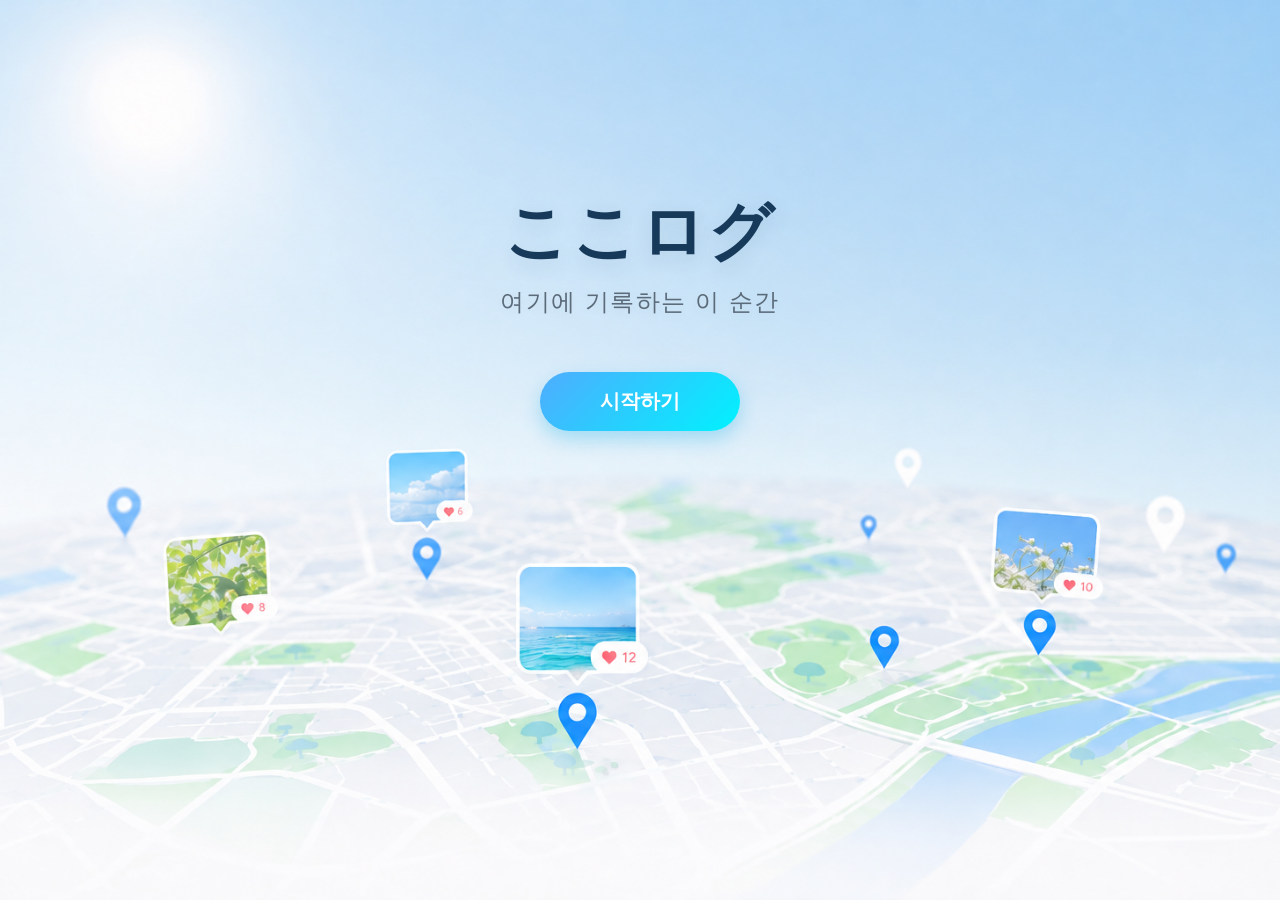
<file: index.html>
<!DOCTYPE html>
<html lang="ko">
<head>
    <meta charset="UTF-8">
    <meta name="viewport" content="width=device-width, initial-scale=1.0">
    <title>HereLog</title>

    <link rel="stylesheet" href="./css/index.css">
    <script src="./js/index.js" defer></script>
</head>
<body>
    
    <div class="container">
        <div class="header">
            <h2>ここログ</h2>
            <p>여기에 기록하는 이 순간</p>
        </div>
        <div class="mainBtn">
            <button class="start">시작하기</button>
        </div>
        <div class="btn">
            <button id="login">로그인</button>
            <button id="signup">회원가입</button>
        </div>
        <form action="./board/login.php" method="post">
            <div class="log">
                <input class="input" name="id" type="text" id="id" placeholder="아이디를 입력하세요.">
                <input class="input" name="password" type="password" id="pw" placeholder="비밀번호를 입력하세요.">
                <input type="submit" value="로그인">
                <button type="button" class="backBtn"> ← </button>
            </div>
        </form>
        <form action="./board/signup.php" method="post">
            <div class="sign">
                <input class="input" name="name" type="text" id="name" placeholder="이름을 입력하세요.">
                <input class="input" name="nickname" type="text" id="nickname" placeholder="별명을 입력하세요.">
                <input class="input" name="id" type="text" id="id" placeholder="아이디를 입력하세요.">
                <input class="input" name="password" type="password" id="pw" placeholder="비밀번호를 입력하세요.">
                <input type="submit" value="회원가입">
                <button type="button" class="backBtn"> ← </button>
            </div>
        </form>
    </div>
    
</body>
</html>
</file>
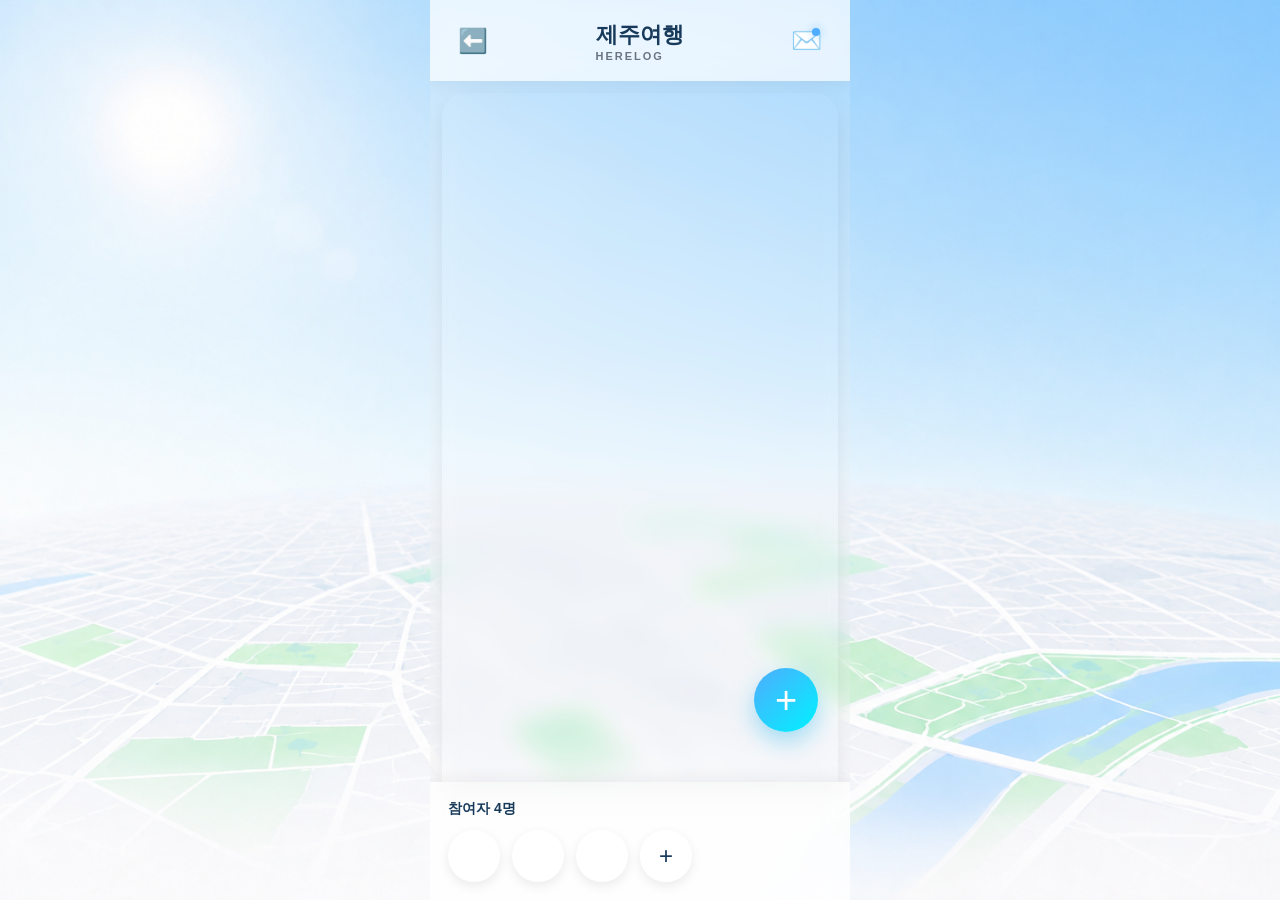
<file: room.html>
<!DOCTYPE html>
<html lang="ko">
<head>
    <meta charset="UTF-8">
    <meta name="viewport" content="width=device-width, initial-scale=1.0">
    <title>HereLog</title>

    <link rel="stylesheet" href="./css/room.css">

    <!-- 실제 지도를 불러오는 작업을 수행하는 카카오의 지도 api 라이브러리 적용(외부 스크립트) : 발급받은 자바스크립트 키 를 등록-->
    <script type="text/javascript" src="//dapi.kakao.com/v2/maps/sdk.js?appkey=b995ce9beb583c59c83fea479f81d637"></script>

    <!-- 지도를 띄우는 코드 작성(외부 스크립트) defer:지연 -->
    <script src="./js/room.js" defer></script>
</head>
<body>
    <div class="container">
        <div id="header">
            <button class="headerBtn backBtn" id="backBtn">⬅️</button>
            <div class="room-title">
                제주여행
                <span>HERELOG</span>
            </div>
            <button class="headerBtn chatBtn" id="chat">✉️</button>
        </div>

        <div id="map">
            <button class="add-photo">+</button>
        </div>

        <div id="footer">
            <!-- 멤버들 프로필 -->
            <div class="footer-title">참여자 4명</div>
            <div class="profile-list">
                <div class="profile-circle"></div>
                <div class="profile-circle"></div>
                <div class="profile-circle"></div>
                
                <div class="profile-add">+</div>
            </div>
        </div>
    </div>

    
</body>
</html>
</file>
<file: css/index.css>
@import url(./common.css);

/* =========================
   LAYOUT
========================= */

.container{
    height: 100vh;
    background-image: url(../src/image/map3.png);
    background-size: cover;
    background-position: center;

    display: flex;
    flex-direction: column;
    justify-content: center;
    align-items: center;

    gap: clamp(30px, 6vh, 60px);
}

/* =========================
   HEADER
========================= */

.header{
    text-align: center;
    animation: fadeUp 0.6s ease;
}

@keyframes fadeUp{
    from{
        opacity: 0;
        transform: translateY(10px);
    }
    to{
        opacity: 1;
        transform: translateY(0px);
    }
}

.header h2{
    color: #183A5A;
    font-size: clamp(36px, 5vw, 66px);
    font-weight: 800;
    letter-spacing: 2px;
    text-shadow: 0 6px 20px rgba(24, 58, 90, 0.12);
}

.header p{
    font-family: 'Cafe24 Ssurround', sans-serif;
    font-size: clamp(16px, 2.5vw, 24px);
    font-weight: 300;
    color: #5B6B7A;

    margin-top: 10px;
    letter-spacing: 1.5px;
    text-shadow: 0 4px 12px rgba(0,0,0,0.05);
}

/* =========================
   BUTTON AREA
========================= */

.main_btn{
    display: flex;
    flex-direction: column;
    align-items: center;
}

/* 로그인/회원가입 버튼 영역 */
.btn{
    display: flex;
    flex-direction: column;
    align-items: center;
    gap: 15px;

    opacity: 0;
    visibility: hidden;
    transition: 0.5s;
}

/* 보여질 때 */
.btn.show{
    opacity: 1;
    visibility: visible;
}

/* =========================
   START BUTTON
========================= */

.start{
    font-size: clamp(16px, 2.5vw, 20px);
    padding: clamp(12px, 2vw, 16px) clamp(40px, 6vw, 60px);

    font-weight: 600;
    color: white;

    background: linear-gradient(135deg, #4FACFE, #00F2FE);

    border: none;
    border-radius: 30px;

    cursor: pointer;
    box-shadow: 0 8px 20px rgba(0, 168, 232, 0.3);

    transition: all 0.3s ease;
}

.start:hover{
    transform: translateY(-6px);
    box-shadow: 0 12px 25px rgba(0, 168, 232, 0.4);
}

.start:active{
    transform: scale(0.97);
}

/* =========================
   AUTH BUTTONS
========================= */

#login, #signup{
    font-size: clamp(14px, 2vw, 18px);
    width: clamp(160px, 30vw, 200px);

    padding: 14px 0;

    display: flex;
    justify-content: center;
    align-items: center;

    color: white;
    background: linear-gradient(135deg, #4FACFE, #00F2FE);

    border: none;
    border-radius: 30px;

    cursor: pointer;
    box-shadow: 0 8px 20px rgba(0, 168, 232, 0.3);

    transition: all 0.3s ease;
}

#login:hover,
#signup:hover{
    transform: translateY(-6px);
    box-shadow: 0 12px 25px rgba(0, 168, 232, 0.4);
}

#login:active,
#signup:active{
    transform: scale(0.97);
}

/* =========================
   LOGIN / SIGNUP FORM
========================= */

.log, .sign{
    display: none;
    flex-direction: column;
    gap: 12px;
    align-items: center;

    margin-top: -20px;
}

/* 활성화 */
.log.show, .sign.show{
    display: flex;
}

/* =========================
   INPUT STYLE
========================= */

.input{
    width: 280px;
    padding: 14px 18px;

    font-size: 15px;
    color: #183A5A;

    background: rgba(255, 255, 255, 0.75);
    backdrop-filter: blur(10px);

    border: 1px solid rgba(255, 255, 255, 0.4);
    border-radius: 14px;

    outline: none;

    box-shadow: 0 6px 18px rgba(0, 0, 0, 0.08);

    transition: all 0.25s ease;
}

.input:focus{
    border: 1px solid #4FACFE;
    box-shadow: 0 0 0 3px rgba(79, 172, 254, 0.25);
    background: rgba(255, 255, 255, 0.9);
}

.input::placeholder{
    color: #8aa0b3;
    font-size: 14px;
}

/* submit 버튼 */
.log input[type="submit"],
.sign input[type="submit"]{
    width: 280px;
    padding: 14px;

    border: none;
    border-radius: 14px;

    background: linear-gradient(135deg, #4FACFE, #00F2FE);
    color: white;

    font-weight: 600;
    cursor: pointer;

    box-shadow: 0 8px 20px rgba(0, 168, 232, 0.3);
    transition: 0.3s;
}

.log input[type="submit"]:hover,
.sign input[type="submit"]:hover{
    transform: translateY(-3px);
}

.backBtn{
    margin-top: 10px;

    background: transparent;
    border: none;

    color: #4FACFE;
    font-size: 14px;
    cursor: pointer;

    transition: 0.3s;
}

.backBtn:hover{
    transform: translateY(-2px);
    color: #1E88E5;
}
</file>
<file: css/room.css>
@import url(./common.css);


body{
    min-height:100vh;

    display:flex;
    justify-content:center;
    align-items:center;

    background-image:url('../src/image/background.png');
    background-size:cover;
    background-position:center;

    font-family:sans-serif;
}

/* =========================
   APP CONTAINER
========================= */

.container{
    width:100%;
    max-width:420px;
    height:100vh;

    display:flex;
    flex-direction:column;

    background:rgba(255,255,255,0.15);
    backdrop-filter:blur(12px);

    overflow:hidden;
}

/* =========================
   HEADER
========================= */

#header{
    display:flex;
    justify-content:space-between;
    align-items:center;

    padding:18px 20px;

    background:rgba(255,255,255,.65);
    backdrop-filter:blur(15px);

    box-shadow:0 4px 15px rgba(0,0,0,.05);

    z-index:10;
}

.room-title{
    font-size:22px;
    font-weight:700;
    color:#183A5A;
}

.room-title span{
    display:block;
    font-size:11px;
    color:#6B7280;
    letter-spacing:2px;
}

.headerBtn{
    border:none;
    background:none;

    width:auto;
    height:auto;

    padding:8px;

    font-size:24px;

    cursor:pointer;

    box-shadow:none;

    transition:.2s;
}

.headerBtn:hover{
    transform:scale(1.1);
}



/* 채팅 */

.chatBtn{
    position:relative;

    font-size:25px;
}

/* 알림 점 */

.chatBtn::after{
    content:"";

    position:absolute;

    top:10px;
    right:10px;

    width:8px;
    height:8px;

    border-radius:50%;

    background:#4FACFE;

    box-shadow:
    0 0 10px rgba(79,172,254,.6);
}

/* =========================
   MAP
========================= */

#map{
    flex:1;

    border-radius:24px 24px 0 0;

    overflow:hidden;

    margin:12px 12px 0;

    box-shadow:
    0 10px 25px rgba(0,0,0,.08);

    position:relative;
}

/* =========================
   FLOAT BUTTON
========================= */

.add-photo{
    position:absolute;

    right:20px;
    bottom:50px;

    width:64px;
    height:64px;

    border:none;
    border-radius:50%;

    background:linear-gradient(
        135deg,
        #4FACFE,
        #00F2FE
    );

    color:white;
    font-size:38px;
    font-weight:300;

    cursor:pointer;

    box-shadow:
        0 10px 25px rgba(0,168,232,.35);

    transition:.3s;

    z-index:100;
}
.add-photo:hover{
    transform:
        translateY(-4px)
        scale(1.05);
}

.add-photo:active{
    transform:scale(.95);
}

/* =========================
   FOOTER
========================= */

#footer{
    padding:18px;

    background:rgba(255,255,255,.7);
    backdrop-filter:blur(15px);

    box-shadow:
    0 -4px 15px rgba(0,0,0,.05);
}

.footer-title{
    font-size:14px;
    font-weight:700;

    color:#183A5A;

    margin-bottom:12px;
}

/* =========================
   PROFILES
========================= */

.profile-list{
    display:flex;
    align-items:center;

    gap:12px;
}

.profile-circle{
    width:52px;
    height:52px;

    border-radius:50%;

    overflow:hidden;

    background:white;

    box-shadow:
    0 4px 12px rgba(0,0,0,.08);
}

.profile-circle img{
    width:100%;
    height:100%;

    object-fit:cover;
}

.profile-add{
    width:52px;
    height:52px;

    border-radius:50%;

    display:flex;
    justify-content:center;
    align-items:center;

    background:rgba(255,255,255,.8);

    color:#183A5A;
    font-size:24px;

    cursor:pointer;

    box-shadow:
    0 4px 12px rgba(0,0,0,.08);
}
</file>
